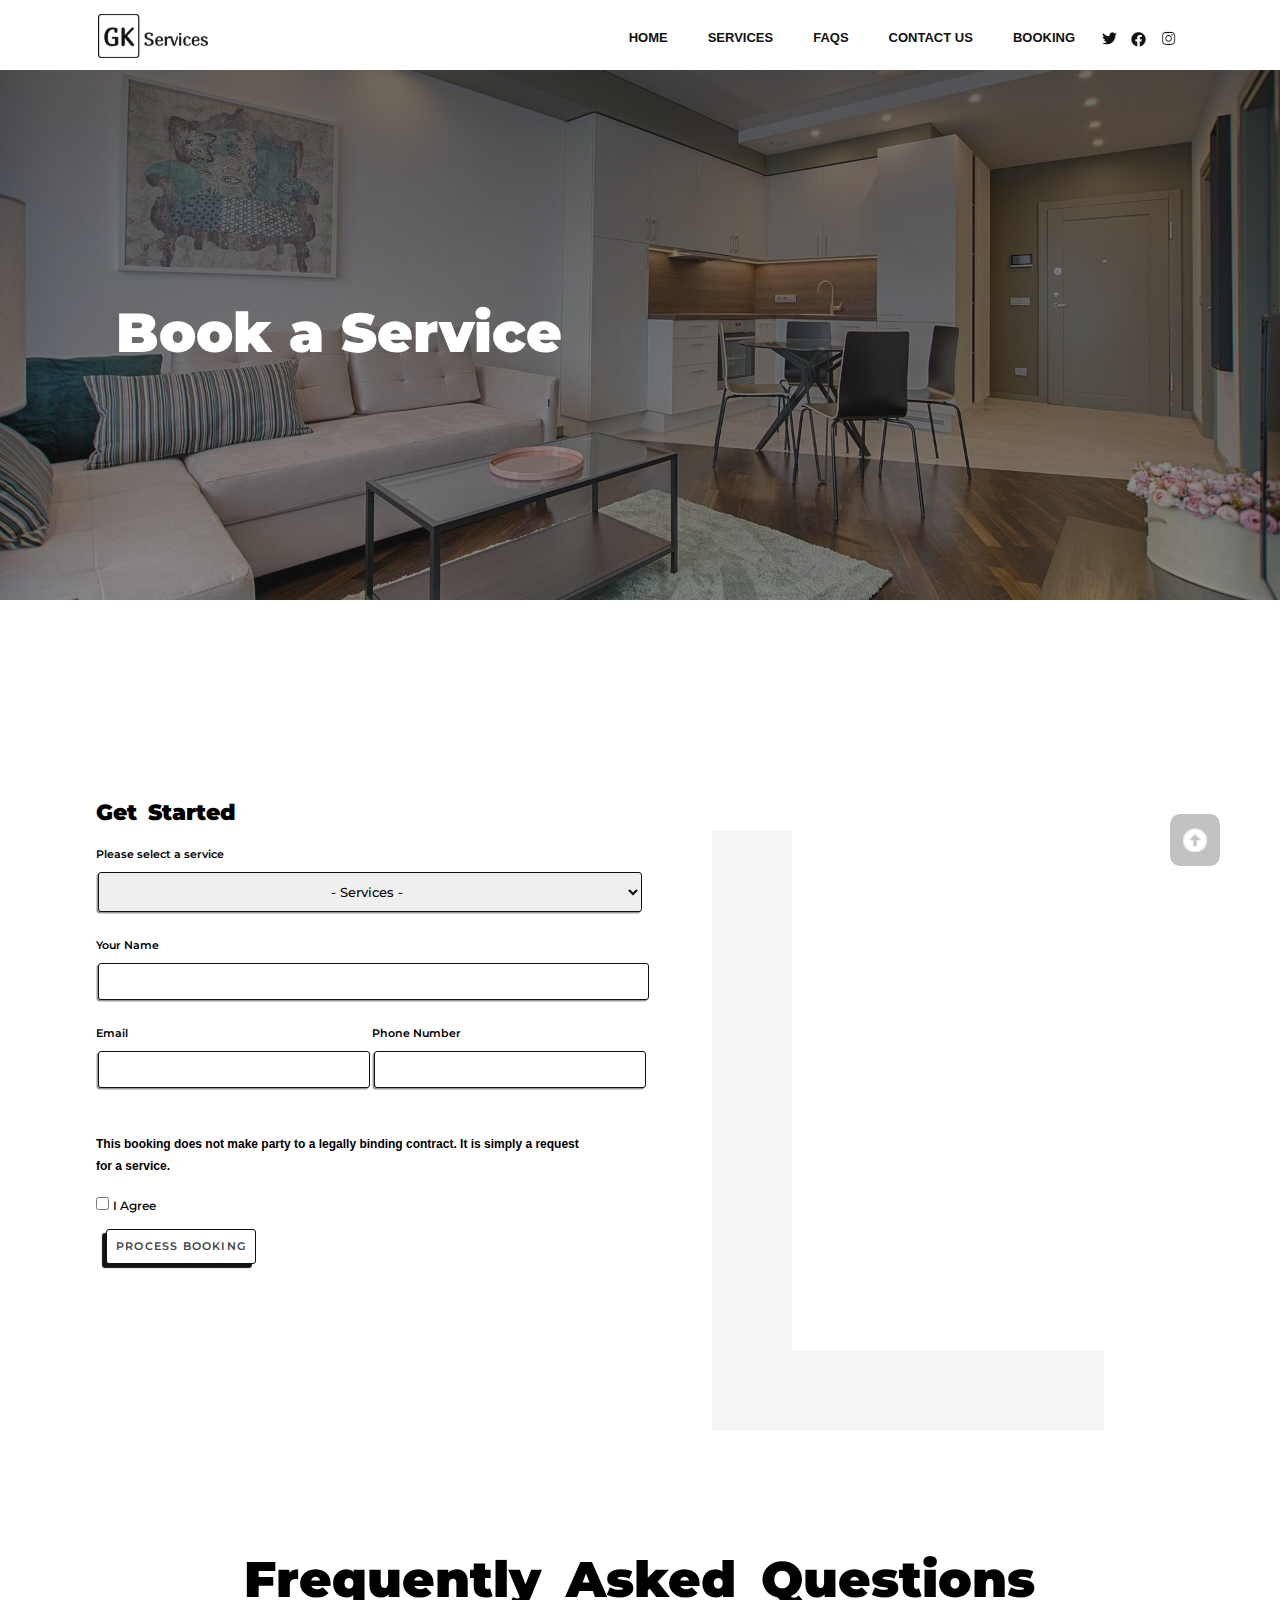
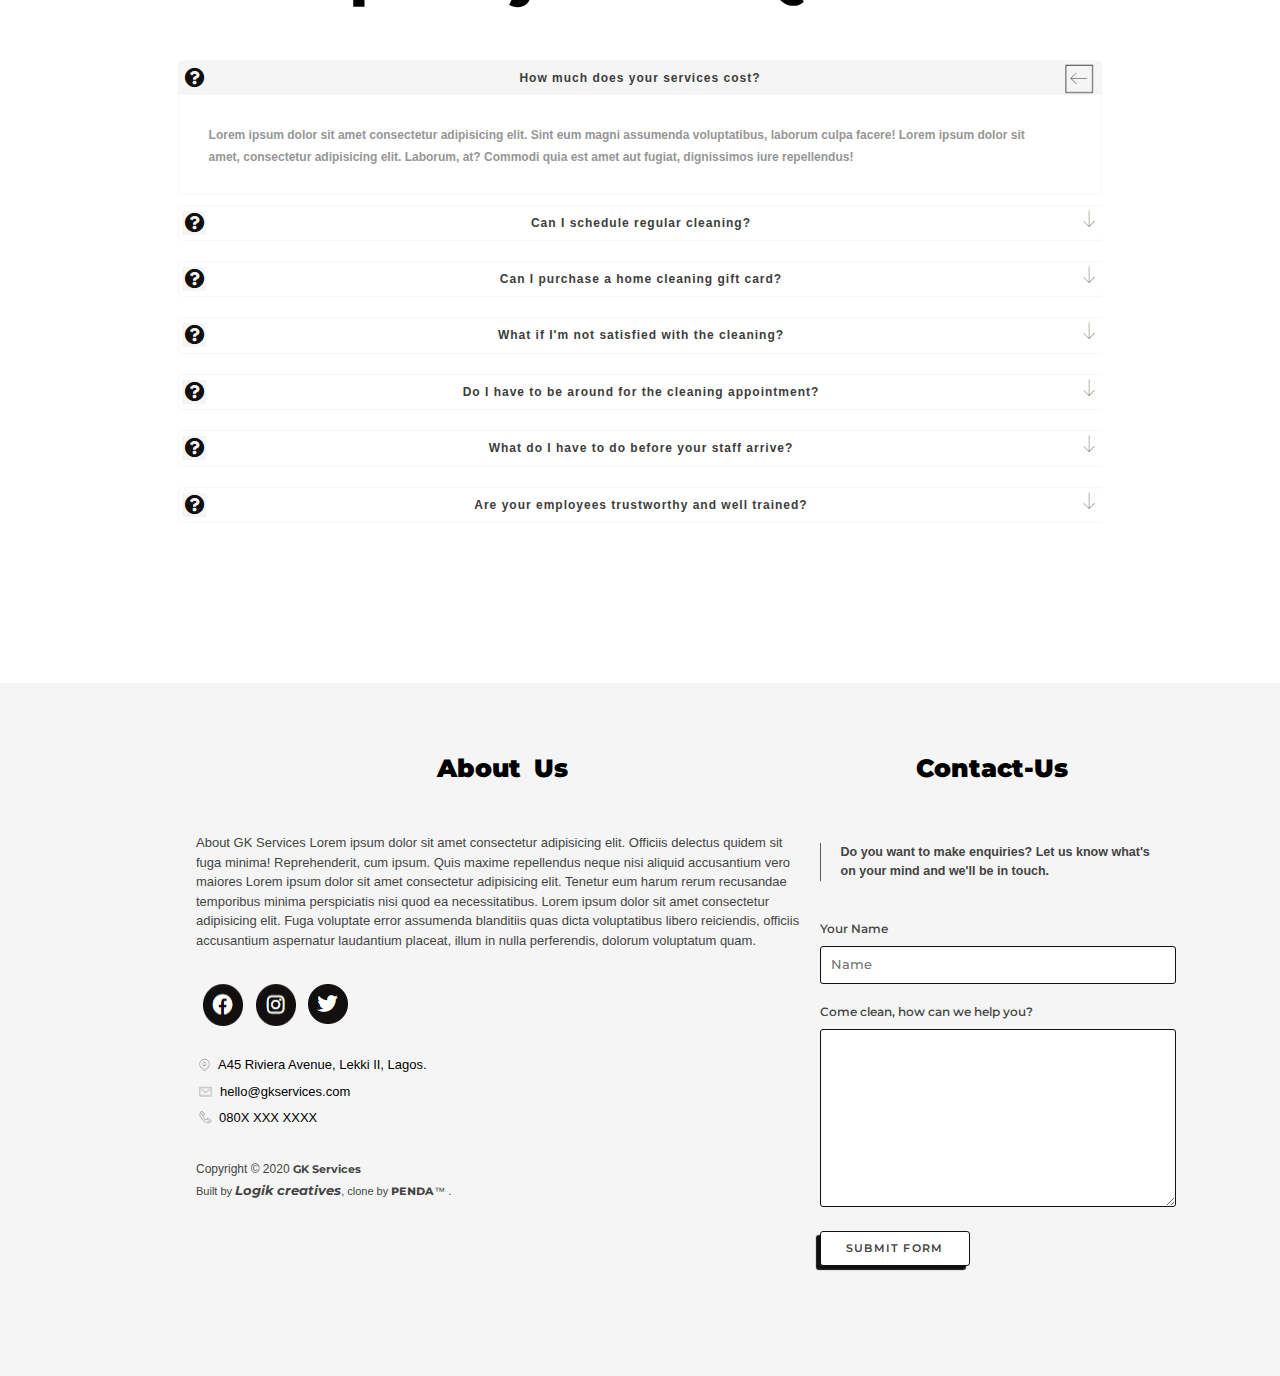
<file: bookings.html>
<!DOCTYPE html>
<html lang="en">
<head>
    <meta charset="UTF-8">
    <meta name="viewport" content="width=device-width, initial-scale=1.0">
    <title>GK Services - Bookings</title>
    <link href="https://fonts.googleapis.com/css2?family=Montserrat&display=swap" rel="stylesheet">
    <link rel="stylesheet" href="style.css">
</head>
<body>
    <div id="topbar">
        <div class="container height">
    
            <img src="./images/gk-services-logo.png" id="gklogo" alt="GK Services">
            <div class="navbar-burger-wrapper">
                <nav class="navbar">
                    <ul class="links-wrapper">
                        <li class="links"><a href="index.html" class="a">home</a></li>
                        <li class="links"><a href="#services-heading" class="a">services</a></li>
                        <li class="links"><a href="#faqs-section" class="a">faqs</a></li>
                        <li class="links"><a href="#contact-us" class="a">contact us</a></li>
                        <li class="links"><a href="bookings.html" class="a">booking</a></li>
                        <li class="links logo"><a href="http://twitter.com" target="_blank">
                                <img src="./images/twitter-logo.png" id="twitter-logo" alt="twitter" />
                            </a></li>
                        <li class="links logo"><a href="http://facebook.com" target="_blank">
                                <img src="./images/facebook-logo.png" id="facebook-logo" alt="facebook" />
                            </a></li>
                        <li class="links logo"><a href="http://instagram.com" target="_blank">
                                <img src="./images/instagram-logo.png" id="instagram-logo" alt="instagram" />
                            </a></li>
                </nav>
    
                <div class="burger">
                    <div class="line" id="line1"></div>
                    <div class="line" id="line2"></div>
                    <div class="line" id="line3"></div>
                </div>
            </div>
        </div>
        <nav class="sidebar">
            <ul class="links-wrapper-side">
                <li class="links"><a href="index.html" class="a">home</a></li>
                <li class="links"><a href="#services-heading" class="a">services</a></li>
                <li class="links"><a href="#faqs-section" class="a">faqs</a></li>
                <li class="links"><a href="#contact-us" class="a">contact us</a></li>
                <li class="links"><a href="bookings.html" class="a">booking</a></li>
                <li class="links logo"><a href="http://twitter.com" target="_blank">
                        <img src="./images/twitter-logo.png" id="twitter-logo" alt="twitter" />
                    </a></li>
                <li class="links logo"><a href="http://facebook.com" target="_blank">
                        <img src="./images/facebook-logo.png" id="facebook-logo" alt="facebook" />
                    </a></li>
                <li class="links logo"><a href="http://instagram.com" target="_blank">
                        <img src="./images/instagram-logo.png" id="instagram-logo" alt="instagram" />
                    </a></li>
            </ul>
        </nav>
    </div>
    <div class="btn-wrapper">
        <a href="#booking">
            <img src="./images/back-to-top.png" id="back-to-top" alt="Back to top">
        </a>
    </div>
    <main class="hero2" id="booking">
        <div class="container">
          <h1 class="bookings-heading">
              Book a Service
          </h1>
        </div>
    </main>
    <section class="started-section">
       <div class="container">
           <div class="form-image-wrapper">
               <div class="form-parent">
                   <h2 class="started-heading">
                       get started
                   </h2> 
                   <form action=" " class="started-form">
                       <label for="services">
                           Please select a service
                       </label> <br>
                       <select name="services" id="service-choice" class="input-o">
                           <option class="option" value="">- Services -</option>
                           <option class="option" value="deep-clean">Deep Clean</option>
                           <option class="option" value="simple-clean">Simple Clean</option>
                           <option class="option" value="move-in-out">Move in/Move out</option>
                           <option class="option" value="commercial-clean">Commercial Cleaning</option>
                       </select> <br>
                       <label for="name">
                           Your Name
                       </label> <br>
                       <input type="text" class="input-o">

                       <div class="email-num">
                           <div>
                              <label for="email">
                                 Email
                              </label> <br>
                              <input type="text" class="input-s">
                          </div>
                          <div>
                             <label for="phone-num">
                               Phone Number
                             </label>  <br>
                             <input type="number" class="input-s">
                          </div>
                       </div> <br>
                       <p class="started-para">
                           This booking does not make party to a legally binding contract.
                           It is simply a request for a service.
                       </p>
                       <input id="checkbox" type="checkbox" name="agreement">
                       <label id="agree" for="agreement">I Agree</label> <br>
                       <button id="process-btn" type="submit">process booking</button>

                   </form>
               </div>
               <div id="worker-img">
                   
               </div>
            </div>
       </div>
    </section>
    <section id="faqs-section">
        <div class="container">
            <h2 class="faqs-heading">
                frequently asked questions
            </h2>
            <div class="special">
            <div class="faqs-wrapper" id="first-faq">
                <img src="./images/question-mark.png" class="flex-img1" alt="">
                <p class="faq">
                    How much does your services cost?
                </p>
                <img src="./images/faqs-section.png" class="flex-img2" alt="">
            </div>
            <p class="faq-para">
                Lorem ipsum dolor sit amet consectetur adipisicing elit.
                 Sint eum magni assumenda voluptatibus, laborum culpa facere!
                 Lorem ipsum dolor sit amet, consectetur adipisicing elit. Laborum, at?
                  Commodi quia est amet aut fugiat, dignissimos iure repellendus!
            </p>
            </div>
            <div class="faqs-wrapper special">
                <img src="./images/question-mark.png" class="flex-img1" alt="">
                <p class="faq">
                   Can I schedule regular cleaning?
                </p>
                <img src="./images/down-arrow.png" class="flex-img2" alt="">
            </div>
            <div class="faqs-wrapper special">
                <img src="./images/question-mark.png" class="flex-img1" alt="">
                <p class="faq">
                   Can I purchase a home cleaning gift card?
                </p>
                <img src="./images/down-arrow.png" class="flex-img2" alt="">
            </div>
            <div class="faqs-wrapper special">
                <img src="./images/question-mark.png" class="flex-img1" alt="">
                <p class="faq">
                  What if I'm not satisfied with the cleaning?
                </p>
                <img src="./images/down-arrow.png" class="flex-img2" alt="">
            </div>
            <div class="faqs-wrapper special">
                <img src="./images/question-mark.png" class="flex-img1" alt="">
                <p class="faq">
                   Do I have to be around for the cleaning appointment?
                </p>
                <img src="./images/down-arrow.png" class="flex-img2" alt="">
            </div>
            <div class="faqs-wrapper special">
                <img src="./images/question-mark.png" class="flex-img1" alt="">
                <p class="faq">
                   What do I have to do before your staff arrive?
                </p>
                <img src="./images/down-arrow.png" class="flex-img2" alt="">
            </div>
            <div class="faqs-wrapper special">
                <img src="./images/question-mark.png" class="flex-img1" alt="">
                <p class="faq">
                   Are your employees trustworthy and well trained?
                </p>
                <img src="./images/down-arrow.png" class="flex-img2" alt="">
            </div>
        </div>
    </section>
    <section class="aboutus-contact">
        <div class="container about-contact-layout">
            <article class="about-us">
            <h4 class="about-us-heading">
                about us
            </h4>
            <p class="about-para">
                About GK Services Lorem ipsum dolor sit amet consectetur adipisicing elit.
                 Officiis delectus quidem sit fuga minima! Reprehenderit, cum ipsum.
                  Quis maxime repellendus neque nisi aliquid accusantium vero maiores
                  Lorem ipsum dolor sit amet consectetur adipisicing elit.
                   Tenetur eum harum rerum recusandae temporibus minima perspiciatis
                    nisi quod ea necessitatibus.
                    Lorem ipsum dolor sit amet consectetur adipisicing elit.
                     Fuga voluptate error assumenda blanditiis quas dicta voluptatibus
                      libero reiciendis, officiis accusantium aspernatur laudantium placeat,
                       illum in nulla perferendis, dolorum voluptatum quam.
            </p>
            <div class="social-logos">
                <img src="./images/logo-facebook.png" alt="">
                <img src="./images/logo-instagram.png" alt="">
                <img src="./images/logo-twitter.png" alt="">
            </div>
            <div class="gk-info">
                <img src="./images/location-icon.png" alt="">
                <p class="info-para">
                    A45 Riviera Avenue, Lekki II, Lagos.
                </p>
            </div>
            <div class="gk-info">
                <img src="./images/mail-icon.png" alt="">
                <p class="info-para">
                    hello@gkservices.com
                </p>
            </div>
            <div class="gk-info">
                <img src="./images/telephone-icon.png" alt="">
                <p class="info-para">
                    080X XXX XXXX
                </p>
            </div>
            <div id="copyright">
                <p class="p">
                    Copyright &copy; 2020 
                    <span id="gkend">GK Services</span>
                </p>
                    
                <p class="penda">
                        Built by <span id="spanone">Logik creatives</span>,
                         clone by <span id="spantwo">penda</span>&trade; .
                </p>
            </div>
            </article>
            <aside id="contact-us">
                <h2 class="contact-heading">
                    contact-us
                </h2>
                <p class="contact-para">
                    Do you want to make enquiries? Let us know what's on your mind and we'll 
                    be in touch.
                </p>
                <form id="form" action="">
                    <label for="name">Your Name</label> <br>
                    <input type="text" class="input-field" placeholder="Name"> <br>
                    <label for="message">Come clean, how can we help you?</label> <br>
                    <textarea name="message" id="textarea" cols="30" rows="10"></textarea> <br>
                    <button id="submit-btn" type="submit">Submit form</button>
                </form>
            </aside>
        </div>
    </section>
</div>

<script src="app.js"></script>
</body>
</html>
</file>
<file: style.css>
* {
  margin: 0;
  font-size: 14px;
  font-weight: 400;
  list-style: none;
  font-family: "Montserrat", sans-serif;
  font-weight: 500;
  font-size: 13px;
  line-height: 1.2em;
  scroll-behavior: smooth;
}

h1,
h2,
h3,
h4,
h5,
h6 {
  font-family: "Montserrat", sans-serif;
}
p,
a {
  font-family: "Mulish", sans-serif;
}

.container {
  width: 85%;
  margin: auto;
  overflow: hidden;
}
a {
  text-decoration: none;
}
.flex-container {
  display: flex;
  justify-content: space-evenly;
}
.flex {
  display: flex;
  justify-content: center;
}
.position {
  position: relative;
}

/*** END OF GLOBAL STYLES ***/

#topbar {
  background-color: #fff;
  height: 70px;
  position: fixed;
  top: 0;
  right: 0;
  left: 0;
  z-index: 200;
}
.height {
  height: 100%;
}
#gklogo {
  margin-top: 12px;
}
.navbar-burger-wrapper {
  float: right;
}
.sidebar {
  display: none;
}
.links-wrapper {
  display: flex;
}
.links {
  text-transform: uppercase;
}
.links > .a {
  padding: 30px 20px;
  display: block;
  color: #111;
  font-weight: 700;
  transition: ease 0.5s;
}
.links > .a:hover {
  background-color: #66666621;
}
.logo {
  margin: 30px 5px 0;
}
.burger {
  position: absolute;
  top: 30%;
  right: 30px;
  display: block;
  visibility: hidden;
}
.line {
  width: 25px;
  height: 3px;
  background-color: #333;
  margin: 4px;
  border-radius: 5px;
}
.main {
  background: linear-gradient(rgba(0, 0, 0, 0.8), rgba(0, 0, 0, 0.5)),
    url(./images/CC.jpg) no-repeat;
  min-height: 650px;
  background-attachment: fixed;
  background-position: top;
  background-size: cover;
}
.main-inner-container {
  width: 70%;
  margin: auto;
  color: #fff;
  text-align: left;
}
.main-text {
  margin-top: 230px;
  margin-bottom: 90px;
}
.main-heading {
  text-transform: capitalize;
  font-weight: 900;
  font-size: 55px;
  line-height: 1.7em;
}
.spans {
  padding: 10px 0 0 0;
  margin: 0 0 30px 0;
  overflow: hidden;
  text-align: left;
  position: relative;
  height: 50px;
}
.main-span {
  text-transform: capitalize;
  position: absolute;
  height: 100%;
  padding: 1px 0;
  font-weight: 800;
  font-size: 50px;
  color: #2fbcf3;
  top: -100px;
}
#span1 {
  animation-name: spanshow;
  animation-duration: 5s;
  animation-iteration-count: infinite;
}
#span2 {
  animation-name: spanshow;
  animation-delay: 1.5s;
  animation-duration: 5s;
  animation-iteration-count: infinite;
}
#span3 {
  animation-name: spanshow;
  animation-delay: 3s;
  animation-duration: 5s;
  animation-iteration-count: infinite;
}

@keyframes spanshow {
  0% {
    top: -100px;
    opacity: 0;
  }
  2% {
    top: -100px;
    opacity: 1;
  }
  10% {
    top: 0;
    opacity: 1;
    display: block;
  }
  25% {
    top: 0px;
    display: block;
  }
  90% {
    top: 100px;
    opacity: 0;
  }
  100% {
    top: -100px;
    opacity: 0;
  }
}

.main-paragraph {
  font-size: 15px;
}
.get-started {
  text-align: center;
  display: inline-block;
  background-color: #5b4d45af;
  border-radius: 3px;
  margin: 20px 0 0 4px;
  position: relative;
  box-shadow: -4px 4px 2px #fff;
  transition: ease 0.5s;
}
.get-started:active {
  box-shadow: -4px 4px 2px rgba(17, 17, 17, 0.596);
}
.get-started > a {
  font-size: 15px;
  font-weight: 700;
  color: #fff;
  padding: 12px 70px 12px 20px;
  display: block;
}
#pointer-click {
  width: 25px;
  height: auto;
  position: absolute;
  left: 125px;
  top: 7px;
  opacity: 0.6;
}
/* BACK TO TOP BTN */
.btn-wrapper {
  position: fixed;
  bottom: 30px;
  right: 60px;
  z-index: 100000;
  display: inline-block;
}
#back-to-top {
  width: 50px;
  height: auto;
  border-radius: 20%;
  opacity: 0.6;
  animation-name: back-to-top;
  animation-duration: 7s;
  animation-iteration-count: infinite;
  transition: ease-in;
}
@keyframes back-to-top {
  0% {
    transform: translateY(0%);
  }
  30% {
    transform: translateY(-100%);
  }
  100% {
    transform: translateY(0%);
  }
}

/** SERVICES SECTION ****/
#services-section {
  margin-top: 150px;
  margin-bottom: 150px;
}
#services-heading {
  text-align: center;
  font-size: 70px;
  font-weight: 800;
  text-transform: capitalize;
  margin-bottom: 100px;
}
.service-item {
  text-align: center;
  letter-spacing: 1px;
  width: 20%;
  box-shadow: -0.7px 1px 1px 1px #fafafa, 0.7px -1px 2px 1px #fafafa;
}
.service {
  font-size: 16px;
  font-weight: 800;
  text-transform: capitalize;
  padding: 15px 0 5px;
}
.service-paragraph {
  font-size: 13px;
  font-weight: 500;
  padding: 10px 7px 10px;
  line-height: 1.8em;
  color: #818181;
}

/** WHY CHOOSE US **/

#why-choose-us-section {
  margin: 100px 0 150px;
}
.choose-us-heading {
  font-size: 50px;
  font-weight: 800;
  text-transform: capitalize;
  text-align: left;
  margin-right: 100px;
  width: 15%;
}
.choose-us-reasons {
  width: 19%;
  margin-left: 60px;
  margin-right: 20px;
}
.reasons-heading {
  font-size: 15px;
  font-weight: 750;
  padding: 10px 0 5px 20px;
  margin-bottom: 10px;
}
.number-img {
  position: absolute;
  left: -7px;
  top: -2px;
}
.reasons-paragraph {
  text-align: justify;
  letter-spacing: 1px;
  font-size: 13px;
  line-height: 1.5em;
  padding: 0px 0 10px 15px;
  border-left: 1.5px solid #414141;
  color: #818181;
}

/* HOW IT WORKS SECTION ***/

.how-it-works {
  margin: 50px 0 150px 0;
}
.works-heading {
  font-size: 50px;
  font-weight: 800;
  text-transform: capitalize;
  text-align: center;
  margin: 0 0 70px 0;
}
.works-content {
  padding: 15px 10px;
  text-align: left;
  width: 25%;
  height: auto;
  border: 1.3px solid #111;
  border-radius: 10px;
  margin: 10px;
  background-color: #f1f0f0;
}
.check-icon {
  margin: 0 0 10px 0;
}
.works-subheadings {
  font-size: 18px;
  text-transform: capitalize;
  font-weight: 800;
  padding: 0 0 10px 0;
}
.works-paragraph {
  letter-spacing: 1px;
  font-size: 13px;
  line-height: 1.3em;
  color: #818181;
}
.works-end {
  text-align: center;
  letter-spacing: 1px;
  font-size: 13px;
  line-height: 1.3em;
  color: #727272;
  padding: 5px 0;
  width: 85%;
  margin: auto;
  padding-top: 15px;
}
.get-started2 {
  display: inline-block;
  background-color: #fff;
  border-radius: 4px;
  margin: 20px 0 10px 4px;
  position: relative;
  border: 2px solid #111;
  border-radius: 5px;
  box-shadow: -3px 3px #111;
}
.get-started2 > a:active {
  box-shadow: -3px 3px 1px #ccc;
  border: none;
}
.get-started2 > a {
  font-size: 15px;
  font-weight: 700;
  color: #111;
  padding: 12px 50px 12px 20px;
  display: block;
  transition: ease 0.3s;
}
#pointer-click2 {
  width: 17px;
  height: auto;
  position: absolute;
  left: 120px;
  top: 11px;
  opacity: 0.45;
}

/*** CLIENT REVIEWS SECTION ***/

.clients-review {
  background: linear-gradient(rgba(0, 0, 0, 0.918), rgba(0, 0, 0, 0.911));
  background-position: center;
  background-size: cover;
  margin: 0 0 80px 0;
  min-height: 600px;
  overflow: hidden;
}
#video {
  opacity: 0.15;
  width: 100%;
  height: 100%;
  object-fit: cover;
  object-position: center;
  position: absolute;
}
.reviews-heading {
  text-align: center;
  text-transform: capitalize;
  font-weight: 700;
  font-size: 45px;
  color: #fff;
  word-spacing: 0.2em;
  padding: 80px 0 50px;
}
.clients {
  width: 24%;
  margin: 20px 10px;
  padding: 15px 25px 15px 15px;
  background: #222222;
  border-radius: 5px;
  color: #eeeeeedc;
}
.client-img {
  width: 50px;
  height: auto;
  border-radius: 50%;
}
.clients-paragraph {
  text-align: justify;
  line-height: 1.5em;
  letter-spacing: 0.8px;
}
.client-details {
  text-transform: capitalize;
  font-size: 18px;
  font-weight: 800;
  padding: 15px 0 0 0;
}
.location {
  font-weight: 600;
}
.stars {
  margin: 12px 0;
}

/*** FAQS *****/

#faqs-section {
  width: 85%;
  margin: auto;
  margin-bottom: 90px;
}
.faqs-heading {
  text-align: center;
  text-transform: capitalize;
  font-weight: 900;
  font-size: 50px;
  word-spacing: 0.2em;
  padding: 50px 0 50px;
}
.faqs-wrapper {
  display: inline-block;
  position: relative;
  width: 100%;
  margin: 10px 0;
  padding: 10px 0;
  text-align: center;
}
#first-faq {
  background: #f5f5f5;
  margin-top: 0;
}
.faq {
  font-weight: 600;
  font-size: 12px;
  letter-spacing: 1px;
  color: #3d3d3d;
  text-align: center;
}
.flex-img1 {
  position: absolute;
  top: 5px;
  left: 3px;
}
.flex-img2 {
  position: absolute;
  top: 1px;
  right: 5px;
}
.faq-para {
  padding: 20px 50px 15px 30px;
  font-size: 12px;
  font-weight: 550;
  color: #969696;
  line-height: 1.8em;
  margin-bottom: 10px;
}
.special {
  border: 1px solid #cccccc2a;
  border-radius: 5px;
}

/*** ABOUT US / CONTACT SECTION ****/

.about-contact-layout {
  display: flex;
}
.aboutus-contact {
  margin: 150px 0 0;
  background-color: #f5f5f5;
  padding: 20px 0 100px;
}
/* contact */
#contact-us {
  width: 32%;
  margin-right: 20px;
  margin-left: 10px;
}
.contact-heading {
  text-align: center;
  text-transform: capitalize;
  font-weight: 900;
  font-size: 25px;
  word-spacing: 0.2em;
  padding: 50px 0 50px;
}
.contact-para {
  text-align: left;
  line-height: 1.5em;
  color: #444444;
  font-size: 12.5px;
  font-weight: 550;
  border-left: 1.5px solid #111111ad;
  margin: 10px 10px 10px 0;
  padding-left: 20px;
}
#form {
  margin: 40px 0 0 0;
}
#form > label {
  font-size: 12px;
  font-weight: 550;
  color: #444444;
}
.input-field,
#textarea {
  margin: 10px 0 20px 0;
  width: 100%;
  padding: 10px 0 10px 10px;
  border: 1px solid #111;
  border-radius: 3px;
}
#submit-btn {
  width: 150px;
  height: auto;
  padding: 10px 0;
  text-transform: uppercase;
  font-weight: 600;
  font-size: 11px;
  letter-spacing: 1.2px;
  color: #444;
  background: #fff;
  outline: none;
  border: 1px solid #111;
  border-radius: 3px;
  cursor: pointer;
  margin-bottom: 10px;
  box-shadow: -4px 4px 1px rgba(17, 17, 17);
  transition: ease 0.2s;
}
#submit-btn:active {
  box-shadow: -4px 4px 1px #b6b6b6;
}

/** ABOUT US **/

.about-us {
  width: 57%;
  margin-left: 100px;
}
.about-us-heading {
  text-align: center;
  text-transform: capitalize;
  font-weight: 900;
  font-size: 25px;
  word-spacing: 0.2em;
  padding: 50px 0 50px;
}
.about-para {
  text-align: left;
  line-height: 1.5em;
  color: #444444;
  font-size: 13px;
  font-weight: 500;
  padding-bottom: 18px;
}
.social-logos {
  display: flex;
  padding: 10px 0 20px;
}
.social-logos > img {
  width: auto;
  height: auto;
  padding: 5px;
}
.gk-info {
  display: flex;
  padding: 5px 0;
}
.info-para {
  margin-left: 5px;
}
#copyright > .p {
  margin: 30px 0 0 0;
  text-align: left;
  line-height: 1.5em;
  color: #444444;
  font-size: 12px;
  font-weight: 500;
}
#gkend {
  font-weight: bold;
  font-size: 10.5px;
}
.penda {
  padding: 5px 0;
  color: #444444;
  font-size: 11px;
  text-align: left;
}
#spanone {
  color: #444;
  font-weight: bold;
  font-style: oblique;
}
#spantwo {
  color: #444;
  font-weight: bold;
  font-size: 13px;
  font-variant: small-caps;
}

/********** BOOKINGS PAGE *********/

.hero2 {
  background: linear-gradient(rgba(17, 17, 17, 0.65), rgba(34, 34, 34, 0.4)),
    url(./images/C-Hero.jpg);
  min-height: 600px;
  background-repeat: no-repeat;
  background-size: cover;
  background-position: center;
  position: relative;
}
.bookings-heading {
  position: absolute;
  top: 50%;
  color: #fff;
  font-size: 55px;
  font-weight: 900;
  padding-left: 20px;
}

/**** GET BOOKING STARTED ***/

.started-section {
  margin: 150px 0 50px 0;
}
.form-image-wrapper {
  display: flex;
  justify-content: space-between;
}
.form-parent {
  width: 50%;
}
.started-heading {
  text-align: left;
  text-transform: capitalize;
  font-weight: 900;
  font-size: 22px;
  word-spacing: 0.2em;
  padding: 50px 0 20px;
}
.started-form > label,
.email-num > div > label {
  text-align: left;
  font-weight: 600;
  font-size: 11px;
}
input,
select {
  border: 1px solid #111;
  border-radius: 3px;
  padding: 10px 0 10px 5px;
}
.input-o,
select,
.input-s {
  width: 100%;
  margin: 10px 2px 25px;
  box-shadow: -1.5px 1.5px #999999;
  outline: none;
}
.option {
  padding: 20px 0 20px 0;
  width: 100%;
  background: #eee;
  color: #3d3d3d;
  box-shadow: none;
  font-size: 17px;
  margin: 20px 0;
  text-align: center;
}
.email-num {
  display: flex;
  justify-content: space-between;
  width: 100%;
}
.input-s {
  width: 260px;
  padding: 10px 0 10px 10px;
}
.started-para {
  text-align: left;
  font-weight: 550;
  font-size: 12px;
  line-height: 1.8em;
  margin: 5px 0 20px;
  width: 500px;
}
#checkbox {
  color: green;
  background-color: red;
}
#agree {
  font-weight: 550;
  font-size: 12px;
}
#process-btn {
  width: 150px;
  margin: 15px 0 0 10px;
  height: auto;
  padding: 10px 0;
  text-transform: uppercase;
  font-weight: 600;
  font-size: 11px;
  letter-spacing: 1.2px;
  color: #444;
  background: #fff;
  outline: none;
  border: 1px solid #111;
  border-radius: 3px;
  cursor: pointer;
  margin-bottom: 10px;
  box-shadow: -4px 4px 1px rgba(17, 17, 17);
  transition: ease 0.2s;
}
#process-btn:active {
  box-shadow: -4px 4px 1px #b6b6b6;
}

#worker-img {
  width: 36%;
  height: 600px;
  background-position: center;
  background-size: cover;
  box-shadow: -80px 80px 1px #eeeeee91;
  margin-bottom: 100px;
  animation-name: img-slide;
  animation-duration: 20s;
  animation-iteration-count: infinite;
  transition: all 0.7s;
}
@keyframes img-slide {
  0% {
    background: linear-gradient(
        rgba(17, 17, 17, 0.641),
        rgba(34, 34, 34, 0.479)
      ),
      url(./images/A-worker-cleaning.jpg) no-repeat;
    background-position: center;
    background-size: cover;
  }
  40% {
    background: linear-gradient(
        rgba(17, 17, 17, 0.641),
        rgba(34, 34, 34, 0.479)
      ),
      url(./images/Hero-2.jpg) no-repeat;
    background-position: center;
    background-size: cover;
  }
  80% {
    background: linear-gradient(
        rgba(17, 17, 17, 0.641),
        rgba(34, 34, 34, 0.479)
      ),
      url(./images/A-cleaner.jpg) no-repeat;
    background-position: center;
    background-size: cover;
  }
  100% {
    background: linear-gradient(
        rgba(17, 17, 17, 0.641),
        rgba(34, 34, 34, 0.479)
      ),
      url(./images/A-worker-cleaning.jpg) no-repeat;
    background-position: center;
    background-size: cover;
  }
}
#worker-img:hover {
  width: 40%;
  height: 610px;
  box-shadow: -50px 20px 3px #eee;
}

/*** MEDIA QUERIES ****/
@media (max-width: 1200px) {
  .form-image-wrapper {
    display: block;
  }
  .started-section {
    margin: 100px 0 50px;
  }
  .form-parent {
    width: 90%;
    margin: auto;
  }
  #worker-img {
    margin: 30px 0 50px 100px;
    width: 70%;
    height: 550px;
    text-align: right;
  }
  #worker-img:hover {
    width: 80%;
    height: 550px;
  }
}

@media (max-width: 800px) {
  .flex-container {
    display: block;
  }
  .flex {
    display: block;
  }
  .links .a {
    text-align: center;
    padding: 30px 0;
  }
  .navbar {
    display: none;
  }

  .sidebar {
    visibility: hidden;
    display: block;
    background: rgba(255, 255, 255);
    transform: translateY(-130%);
    width: 100%;
    position: absolute;
    top: 70px;
    left: 0;
    text-align: center;
    transition: transform 1s ease;
  }
  .sidebar li {
    opacity: 0;
  }
  .logo {
    display: none;
  }
  .links-wrapper-side {
    margin: 0;
    margin-left: -40px;
    width: 100vw;
    flex-direction: column;
    text-align: center;
    align-items: center;
    justify-content: center;
  }
  .burger {
    cursor: pointer;
    visibility: visible;
    top: 35%;
    right: 50px;
  }
  .burger div {
    transition: 0.2s ease;
  }

  @keyframes nav-link-fade {
    0% {
      opacity: 0;
    }

    100% {
      opacity: 1;
    }
  }
  /*JS function */
  .active {
    transform: translateY(0%);
    visibility: visible;
  }
  .toggle #line1 {
    transform: rotate(42deg) translate(1px, 5px);
  }
  .toggle #line2 {
    display: none;
  }

  .toggle #line3 {
    transform: rotate(-42deg) translate(-1px, -3px);
  }

  /* end */

  /* LAYOUT */

  .main {
    height: 500px;
  }
  .main-text {
    margin-top: 180px;
    margin-bottom: 60px;
  }

  /* HEADINGS */

  .main-heading {
    font-size: 45px;
  }
  .choose-us-heading,
  .works-heading,
  .faqs-heading {
    width: 100%;
    margin-bottom: 100px;
    text-align: center;
    font-size: 45px;
  }
  .spans {
    margin-bottom: 20px;
  }
  .main-span {
    font-size: 42px;
  }
  .main-paragraph {
    font-size: 14px;
  }
  #services-section {
    margin-top: 100px;
    margin-bottom: 100px;
  }
  #services-heading {
    font-size: 50px;
    margin-bottom: 70px;
  }

  /** CONTENTS ***/

  .service-item,
  .choose-us-reasons,
  .clients {
    width: 90%;
    margin: 0 auto 30px;
  }
  .how-it-works {
    text-align: center;
  }
  .works-content-wrapper {
    display: flex;
    margin-bottom: 10px;
  }
  .get-started2 {
    text-align: center;
  }
  .about-contact-layout {
    display: block;
  }
  #contact-us {
    width: 80%;
    margin: auto;
  }
  .about-us {
    width: 100%;
    margin: auto;
  }
  /** booking */
  .form-image-wrapper {
    display: block;
  }
  .started-section {
    margin: 100px 0 50px;
  }
  .form-parent {
    width: 90%;
    margin: auto;
  }
  #worker-img {
    margin: 30px 0 50px 100px;
    width: 70%;
    height: 550px;
    text-align: right;
  }
  #worker-img:hover {
    width: 80%;
    height: 550px;
  }
}
@media (max-width: 600px) {
  .flex,
  .flex-container {
    display: block;
  }
  .main {
    height: calc(100vh - 70px);
  }
  .main-text {
    padding: 70px 0;
    margin-top: 150px;
    margin-bottom: 60px;
  }
  .main-inner-container {
    width: 80%;
  }
  .main-heading {
    font-size: 40px;
  }
  .spans {
    margin: -5px;
  }
  .main-span {
    font-size: 37px;
    padding-left: 5px;
  }
  .main-paragraph {
    margin: 5px 0 10px 0;
    font-size: 13px;
  }
  .works-content {
    width: 80%;
    margin: 15px auto;
  }
  .choose-us-heading,
  .works-heading,
  .faqs-heading {
    font-size: 35px;
  }
  .bookings-heading {
    padding-left: 0px;
    top: 40%;
    font-size: 48px;
  }
  #worker-img {
    margin: 30px 0 50px 50px;
    width: 80%;
    height: 400px;
    text-align: right;
  }
  #worker-img:hover {
    width: 90%;
    height: 400px;
  }
}
@media (max-width: 400px) {
  .container {
    width: 100%;
  }
  .clients,
  .about-us {
    width: 75%;
    margin: 20px auto;
  }
  .btn-wrapper {
    right: 30px;
  }
  #back-to-top {
    width: 30px;
  }
  .get-started {
    margin: 20px 5px;
  }
  .main {
    height: 450px;
  }
  .main-inner-container {
    width: 90%;
  }
  .spans {
    height: 30px;
    margin-bottom: 20px;
  }
  .main-text {
    padding: 170px 0 0 0;
    margin-top: 20px;
    margin-bottom: 60px;
  }
  .main-heading {
    font-size: 30px;
    margin-bottom: 10px;
  }
  .main-span {
    font-size: 25px;
    padding-left: 5px;
  }

  .service-item,
  .choose-us-reasons,
  .clients {
    text-align: left;
  }
  #faqs-section {
    width: 100%;
    margin-bottom: 30px;
  }
  .faqs-wrapper {
    width: 100%;
  }
  .faq {
    font-weight: 400;
    font-size: 12px;
    letter-spacing: inherit;
  }
  .bookings-heading {
    padding-left: 30px;
  }
  .email-num {
    display: block;
  }
}
</file>
